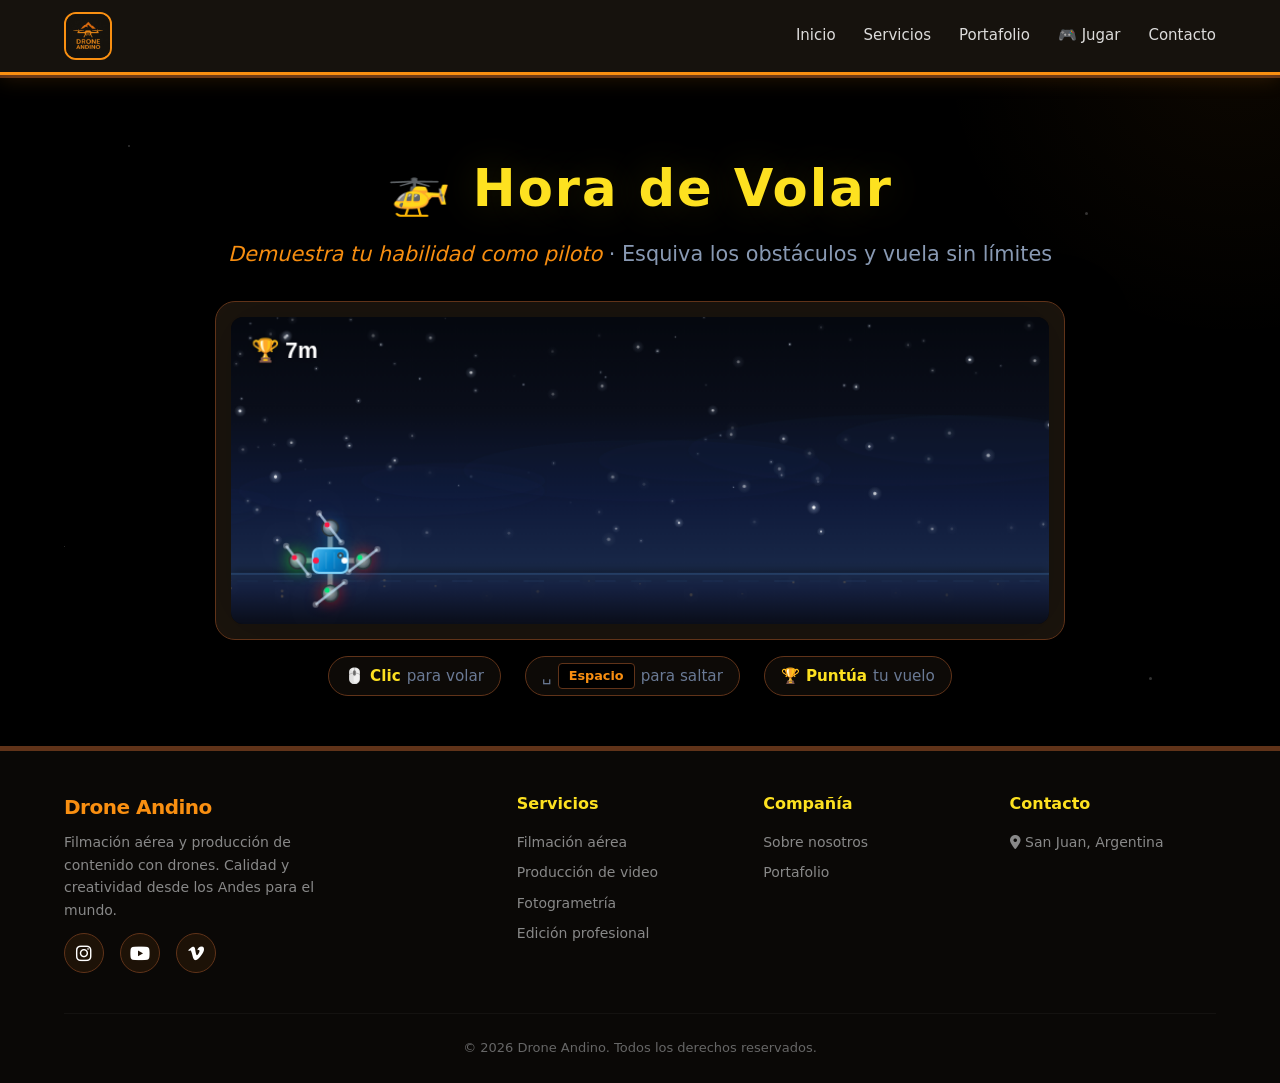
<file: game.html>
<!DOCTYPE html>
<html lang="es">
<head>
    <meta charset="UTF-8">
    <meta name="viewport" content="width=device-width, initial-scale=1.0">
    <title>Hora de Volar - DroneAndino</title>
    
    <link rel="icon" href="logo.ico" type="image/x-icon">
    <link rel="shortcut icon" href="logo.ico" type="image/x-icon">

    <!-- Google tag (gtag.js) -->
    <script async src="https://www.googletagmanager.com/gtag/js?id=G-TFX0RTS82R"></script>
    
    <link rel="stylesheet" href="https://cdnjs.cloudflare.com/ajax/libs/font-awesome/6.0.0-beta3/css/all.min.css">
    <link rel="stylesheet" href="assets/css/style.css">
    <link rel="stylesheet" href="assets/css/game-styles.css" />
</head>
<body>

    <!-- ============================================ -->
    <!-- HEADER / NAVEGACIÓN (COPIA DE TU INDEX)     -->
    <!-- ============================================ -->
    <header>
        <div class="container header-flex">
            <!-- Logo -->
            <div class="logo-area">
                <a href="#" class="logo-link">
                    <img src="logo.jpeg" alt="Drone Andino" class="logo-img">
                </a>
            </div>

            <!-- Botón hamburguesa (visible en móvil) -->
            <button class="menu-toggle" id="menuToggle" aria-label="Menú">
                <i class="fas fa-bars"></i>
            </button>

            <!-- Navegación -->
            <nav class="nav-links" id="navLinks">
                <a href="index.html">Inicio</a></li>
                <a href="index.html#servicios">Servicios</a>
                <a href="index.html#portafolio">Portafolio</a>
                <a href="game.html">🎮 Jugar</a>
                <a href="index.html#contacto">Contacto</a>
            </nav>
        </div>
    </header>

    <!-- ============================================ -->
    <!-- SECCIÓN: HORA DE VOLAR (TU SECCIÓN ACTUAL)  -->
    <!-- ============================================ -->
    <section class="game-section" id="game-section">
        
        <!-- Estrellas decorativas -->
        <div class="game-stars">
            <span style="top: 10%; left: 10%; width: 2px; height: 2px;"></span>
            <span style="top: 20%; right: 15%; width: 3px; height: 3px;"></span>
            <span style="bottom: 30%; left: 20%; width: 2px; height: 2px;"></span>
            <span style="top: 50%; right: 25%; width: 2px; height: 2px;"></span>
            <span style="bottom: 10%; right: 10%; width: 3px; height: 3px;"></span>
            <span style="top: 70%; left: 5%; width: 1px; height: 1px;"></span>
            <span style="top: 40%; left: 60%; width: 2px; height: 2px;"></span>
            <span style="top: 80%; left: 40%; width: 1px; height: 1px;"></span>
        </div>

        <div class="game-container">
            
            <!-- Título -->
            <h2 class="game-title">
                🚁 <span class="highlight">Hora de Volar</span>
            </h2>
            
            <!-- Subtítulo -->
            <p class="game-subtitle">
                <i>Demuestra tu habilidad como piloto</i> · Esquiva los obstáculos y vuela sin límites
            </p>

            <!-- Contenedor del juego -->
            <div class="game-wrapper">
                <div class="game-canvas-container">
                    <canvas id="game-canvas" width="800" height="300"></canvas>
                </div>
            </div>

            <!-- Controles -->
            <div class="game-controls">
                <span class="control-item">
                    🖱️ <strong>Clic</strong> para volar
                </span>
                <span class="control-item">
                    ␣ <span class="key">Espacio</span> para saltar
                </span>
                <span class="control-item">
                    <span class="score-icon">🏆</span> <strong>Puntúa</strong> tu vuelo
                </span>
            </div>
        </div>
    </section>

    <!-- ===== FOOTER ===== -->
    <footer>
        <div class="container">
            <div class="footer-grid">
                <div class="footer-brand">
                    <span class="logo-text">Drone Andino</span>
                    <p>Filmación aérea y producción de contenido con drones. Calidad y creatividad desde los Andes para el mundo.</p>
                    <div class="footer-social">
                        <a href="https://www.instagram.com/droneandino?igsh=MXBjbDl4eXp1NTd3OQ==" target="_blank" aria-label="Instagram"><i class="fab fa-instagram"></i></a>
                        <a href="https://www.youtube.com/channel/UCT0gL7VE6x8AtdxTVbuy90Q" target="_blank" aria-label="YouTube"><i class="fab fa-youtube"></i></a>
                        <a href="#" aria-label="Vimeo"><i class="fab fa-vimeo-v"></i></a>
                    </div>
                </div>
                <div class="footer-col">
                    <h4>Servicios</h4>
                    <a href="#">Filmación aérea</a>
                    <a href="#">Producción de video</a>
                    <a href="#">Fotogrametría</a>
                    <a href="#">Edición profesional</a>
                </div>
                <div class="footer-col">
                    <h4>Compañía</h4>
                    <a href="#">Sobre nosotros</a>
                    <a href="#">Portafolio</a>
                </div>
                <div class="footer-col">
                    <h4>Contacto</h4>
                    <a href="#"><i class="fas fa-map-marker-alt"></i> San Juan, Argentina</a>
                </div>
            </div>
            <div class="footer-bottom">
                &copy; 2026 Drone Andino. Todos los derechos reservados.
            </div>
        </div>
    </footer>

    <script src="assets/js/game-sounds.js"></script> 
    <script src="assets/js/game.js"></script>

    <script>
        document.addEventListener('DOMContentLoaded', function() {
            const menuToggle = document.getElementById('menuToggle');
            const navLinks = document.getElementById('navLinks');

            if (menuToggle && navLinks) {
                // Abrir/cerrar menú al hacer clic en el botón
                menuToggle.addEventListener('click', function() {
                    navLinks.classList.toggle('open');
                    this.classList.toggle('active');
                    
                    // Cambiar ícono entre barras y "X"
                    const icon = this.querySelector('i');
                    if (navLinks.classList.contains('open')) {
                        icon.className = 'fas fa-times';
                    } else {
                        icon.className = 'fas fa-bars';
                    }
                });

                // Cerrar el menú automáticamente al hacer clic en un enlace
                navLinks.querySelectorAll('a').forEach(link => {
                    link.addEventListener('click', function() {
                        navLinks.classList.remove('open');
                        menuToggle.classList.remove('active');
                        const icon = menuToggle.querySelector('i');
                        if (icon) {
                            icon.className = 'fas fa-bars';
                        }
                    });
                });
            }
        });
    </script>

    <script>
        window.dataLayer = window.dataLayer || [];
        function gtag(){dataLayer.push(arguments);}
        gtag('js', new Date());

        gtag('config', 'G-TFX0RTS82R');
    </script>
</body>
</html>
</file>
<file: assets/css/style.css>
/* ----- RESET Y BASE ----- */
* {
    margin: 0;
    padding: 0;
    box-sizing: border-box;
}

body {
    font-family: 'Segoe UI', Roboto, system-ui, -apple-system, sans-serif;
    background: #000000;
    color: #ffffff;
    line-height: 1.6;
}

.container {
    max-width: 1200px;
    margin: 0 auto;
    padding: 0 24px;
}

/* ----- HEADER / NAV ----- */
header {
    background: #16120D;
    padding: 12px 0;
    border-bottom: 3px solid #F98F11;
    position: sticky;
    top: 0;
    z-index: 1000;
    box-shadow: 0 4px 20px rgba(249, 143, 17, 0.15);
}

.header-flex {
    display: flex;
    justify-content: space-between;
    align-items: center;
    flex-wrap: wrap;
    gap: 16px;
}

/* ----- LOGO ----- */
.logo-area {
    display: flex;
    align-items: center;
}

.logo-link {
    display: flex;
    align-items: center;
    gap: 12px;
    text-decoration: none;
}

.logo-img {
    width: 48px;
    height: 48px;
    border-radius: 12px;
    object-fit: cover;
    border: 2px solid #F98F11;
    transition: all 0.3s ease;
}

.logo-link:hover .logo-img {
    border-color: #FDE120;
    transform: scale(1.05);
    box-shadow: 0 0 20px rgba(249, 143, 17, 0.3);
}

.logo-text {
    font-size: 22px;
    font-weight: 700;
    color: #F98F11;
    letter-spacing: -0.5px;
    white-space: nowrap;
}

.logo-text span {
    color: #F98F11;
}

/* ----- MENÚ HAMBURGUESA (Móvil) ----- */
.menu-toggle {
    display: none;
    background: transparent;
    border: 2px solid #F98F11;
    border-radius: 8px;
    color: #ffffff;
    font-size: 22px;
    padding: 8px 12px;
    width: 44px;
    height: 44px;
    align-items: center;
    justify-content: center;
    cursor: pointer;
    transition: all 0.3s ease;
    line-height: 1;
}

.menu-toggle:hover {
    background: #F98F11;
    color: #000000;
}

.menu-toggle.active {
    border-color: #FDE120;
    background: #FDE120;
    color: #000000;
}

/* ----- NAVEGACIÓN ----- */
.nav-links {
    display: flex;
    gap: 28px;
    align-items: center;
    flex-wrap: wrap;
    transition: all 0.3s ease;
}

.nav-links a {
    color: rgba(255, 255, 255, 0.85);
    text-decoration: none;
    font-weight: 500;
    font-size: 15px;
    transition: color 0.2s;
    display: inline-flex;
    align-items: center;
    gap: 6px;
    padding: 6px 0;
    border-bottom: 2px solid transparent;
}

.nav-links a:hover {
    color: #FDE120;
    border-bottom-color: #F98F11;
}

.btn-outline-dark {
    border: 1.5px solid #F98F11 !important;
    padding: 6px 20px !important;
    border-radius: 30px !important;
    border-bottom: none !important;
    transition: all 0.2s;
    color: #ffffff !important;
}

.btn-outline-dark:hover {
    background: #F98F11 !important;
    color: #000000 !important;
    border-color: #F98F11 !important;
    border-bottom: none !important;
}

/* ----- HERO (con video de fondo) ----- */
.hero {
    position: relative;
    overflow: hidden;
    background: rgba(0, 0, 0, 0.5);
    padding: 80px 0 70px;
    border-bottom: 4px solid #603319;
    min-height: 100vh;
    display: flex;
    align-items: center;
}

/* Video de fondo SOLO para el Hero */
.hero-video-fondo {
    position: absolute;
    top: 0;
    left: 0;
    min-width: 100%;
    min-height: 100%;
    width: auto;
    height: auto;
    z-index: -1;
    object-fit: cover;
}

/* Capa oscura sobre el video para mejor legibilidad */
.hero::after {
    content: '';
    position: absolute;
    top: 0;
    left: 0;
    width: 100%;
    height: 100%;
    background: rgba(0, 0, 0, 0.3);
    z-index: 0;
    pointer-events: none;
}

/* Gradiente decorativo (se mantiene) */
.hero::before {
    content: '';
    position: absolute;
    top: -50%;
    right: -20%;
    width: 600px;
    height: 600px;
    background: radial-gradient(circle, rgba(249, 143, 17, 0.08) 0%, transparent 70%);
    border-radius: 50%;
    pointer-events: none;
    z-index: 1;
}

.hero-grid {
    display: grid;
    grid-template-columns: 1fr 1fr;
    gap: 50px;
    align-items: center;
    position: relative;
    z-index: 2;
}

.hero h1 {
    font-size: 44px;
    font-weight: 800;
    line-height: 1.2;
    margin-bottom: 20px;
}

.hero h1 i {
    color: #F98F11;
    margin-right: 10px;
}

.hero h1 .highlight {
    color: #FDE120;
    text-shadow: 0 0 40px rgba(253, 225, 32, 0.3), 0 4px 20px rgba(0, 0, 0, 0.9);
}

.hero p {
    font-size: 18px;
    opacity: 0.85;
    margin-bottom: 30px;
    max-width: 500px;
    color: #cccccc;
    text-shadow: 0 2px 12px rgba(0, 0, 0, 0.9);
}

.hero-buttons {
    display: flex;
    flex-wrap: wrap;
    gap: 14px;
}

.btn-primary {
    background: #F98F11;
    color: #000000;
    padding: 12px 32px;
    border-radius: 40px;
    font-weight: 700;
    text-decoration: none;
    display: inline-flex;
    align-items: center;
    gap: 10px;
    transition: all 0.25s;
    border: none;
    font-size: 16px;
    cursor: pointer;
    box-shadow: 0 4px 20px rgba(249, 143, 17, 0.3);
}

.btn-primary:hover {
    background: #FDE120;
    transform: translateY(-3px);
    box-shadow: 0 8px 30px rgba(253, 225, 32, 0.4);
}

.btn-secondary {
    background: transparent;
    color: #ffffff;
    padding: 12px 32px;
    border-radius: 40px;
    font-weight: 600;
    text-decoration: none;
    display: inline-flex;
    align-items: center;
    gap: 10px;
    border: 2px solid #603319;
    transition: all 0.25s;
}

.btn-secondary:hover {
    border-color: #F98F11;
    background: rgba(249, 143, 17, 0.1);
    transform: translateY(-3px);
}

.hero-stats {
    display: flex;
    gap: 40px;
    margin-top: 30px;
}

.hero-stats div {
    text-align: center;
}

.hero-stats .number {
    font-size: 32px;
    font-weight: 800;
    color: #FDE120;
    display: block;
    text-shadow: 0 0 20px rgba(253, 225, 32, 0.2);
}

.hero-stats .label {
    font-size: 14px;
    opacity: 0.7;
    color: #aaaaaa;
}

.hero-image-placeholder {
    background: rgba(22, 18, 13, 0.6);
    border-radius: 20px;
    padding: 40px 20px;
    text-align: center;
    border: 1px solid #603319;
    backdrop-filter: blur(4px);
    box-shadow: 0 0 40px rgba(249, 143, 17, 0.05);
}

.hero-image-placeholder i {
    font-size: 72px;
    color: #F98F11;
    opacity: 0.8;
}

.hero-image-placeholder p {
    margin-top: 16px;
    font-size: 14px;
    opacity: 0.6;
    color: #aaaaaa;
}

.badge-group {
    display: flex;
    justify-content: center;
    gap: 16px;
    margin-top: 20px;
    flex-wrap: wrap;
}

.badge-group span {
    background: rgba(249, 143, 17, 0.12);
    border: 1px solid #603319;
    padding: 6px 16px;
    border-radius: 30px;
    font-size: 13px;
    color: #FDE120;
}

/* ----- SERVICIOS ----- */
.section {
    padding: 70px 0;
}

.section-dark {
    background: #000000;
}

.section-dark-alt {
    background: #0a0806;
}

.section-title {
    font-size: 34px;
    font-weight: 700;
    margin-bottom: 16px;
    text-align: center;
}

.section-title span {
    color: #FDE120;
}

.section-subtitle {
    text-align: center;
    color: #aaaaaa;
    max-width: 600px;
    margin: 0 auto 48px;
    font-size: 17px;
}

.services-grid {
    display: grid;
    grid-template-columns: repeat(auto-fit, minmax(260px, 1fr));
    gap: 30px;
}

.service-card {
    background: #16120D;
    border-radius: 20px;
    padding: 32px 24px;
    transition: all 0.3s;
    border: 1px solid #603319;
    text-align: center;
}

.service-card:hover {
    transform: translateY(-8px);
    border-color: #F98F11;
    box-shadow: 0 12px 40px rgba(249, 143, 17, 0.08);
}

.service-card i {
    font-size: 40px;
    color: #FDE120;
    background: rgba(249, 143, 17, 0.1);
    padding: 16px;
    border-radius: 60px;
    margin-bottom: 18px;
    border: 1px solid #603319;
}

.service-card h3 {
    font-size: 20px;
    margin-bottom: 10px;
    color: #ffffff;
}

.service-card p {
    color: #aaaaaa;
    font-size: 15px;
}

/* ----- PORTAFOLIO ----- */
.portfolio-showcase {
    background: #0a0806;
    border-top: 1px solid #603319;
    border-bottom: 1px solid #603319;
}

.video-grid {
    display: grid;
    grid-template-columns: repeat(auto-fit, minmax(280px, 1fr));
    gap: 24px;
    margin-top: 30px;
}

.video-item {
    background: #16120D;
    border-radius: 16px;
    overflow: hidden;
    transition: all 0.3s;
    border: 1px solid #603319;
}

.video-item:hover {
    transform: translateY(-4px);
    border-color: #F98F11;
    box-shadow: 0 8px 30px rgba(249, 143, 17, 0.06);
}

.video-thumb {
    background: #0a0806;
    height: 160px;
    display: flex;
    align-items: center;
    justify-content: center;
    color: #603319;
    font-size: 14px;
    position: relative;
    border-bottom: 1px solid #603319;
}

.video-thumb i {
    font-size: 48px;
    color: #F98F11;
    opacity: 0.5;
    transition: all 0.3s;
}

.video-item:hover .video-thumb i {
    opacity: 1;
    color: #FDE120;
    transform: scale(1.05);
}

.video-info {
    padding: 16px 20px 20px;
}

.video-info h4 {
    font-size: 16px;
    margin-bottom: 4px;
    color: #ffffff;
}

.video-info p {
    color: #888888;
    font-size: 13px;
}

/* ----- TESTIMONIOS ----- */
.testimonials {
    background: #000000;
}

.testimonial-grid {
    display: grid;
    grid-template-columns: repeat(auto-fit, minmax(240px, 1fr));
    gap: 24px;
}

.testimonial-card {
    background: #16120D;
    padding: 24px;
    border-radius: 16px;
    border-left: 4px solid #F98F11;
    box-shadow: 0 2px 12px rgba(0, 0, 0, 0.3);
}

.testimonial-card p {
    font-style: italic;
    color: #dddddd;
    margin-bottom: 12px;
}

.testimonial-card .author {
    font-weight: 600;
    color: #FDE120;
}

.testimonial-card .role {
    font-size: 13px;
    color: #888888;
}

/* ----- CTA FINAL ----- */
.cta-section {
    background: #16120D;
    text-align: center;
    padding: 70px 20px;
    border-top: 3px solid #603319;
    border-bottom: 3px solid #603319;
}

.cta-section h2 {
    font-size: 36px;
    margin-bottom: 16px;
}

.cta-section h2 span {
    color: #FDE120;
}

.cta-section p {
    max-width: 500px;
    margin: 0 auto 30px;
    opacity: 0.8;
    color: #aaaaaa;
}

.cta-section .btn-primary {
    background: #FDE120;
    color: #000000;
}

.cta-section .btn-primary:hover {
    background: #F98F11;
    box-shadow: 0 8px 30px rgba(249, 143, 17, 0.4);
}

.social-links-cta {
    display: flex;
    gap: 16px;
    justify-content: center;
    flex-wrap: wrap;
    margin-top: 30px;
}

.social-links-cta a {
    color: #ffffff;
    font-size: 18px;
    background: rgba(249, 143, 17, 0.1);
    padding: 10px 24px;
    border-radius: 40px;
    text-decoration: none;
    display: inline-flex;
    align-items: center;
    gap: 10px;
    border: 1px solid #603319;
    transition: all 0.25s;
}

.social-links-cta a:hover {
    background: #F98F11;
    color: #000000;
    border-color: #F98F11;
    transform: translateY(-3px);
}

/* ----- FOOTER ----- */
footer {
    background: #0a0806;
    color: rgba(255, 255, 255, 0.7);
    padding: 40px 0 24px;
    border-top: 2px solid #603319;
}

.footer-grid {
    display: grid;
    grid-template-columns: 2fr 1fr 1fr 1fr;
    gap: 40px;
    margin-bottom: 40px;
}

.footer-brand .logo-text {
    font-size: 20px;
    margin-bottom: 8px;
    display: block;
}

.footer-brand p {
    font-size: 14px;
    max-width: 280px;
    color: #888888;
}

.footer-col h4 {
    color: #FDE120;
    font-size: 16px;
    margin-bottom: 14px;
}

.footer-col a {
    display: block;
    color: #888888;
    text-decoration: none;
    font-size: 14px;
    margin-bottom: 8px;
    transition: color 0.2s;
}

.footer-col a:hover {
    color: #F98F11;
}

.footer-social {
    display: flex;
    gap: 16px;
    margin-top: 12px;
}

.footer-social a {
    background: rgba(249, 143, 17, 0.08);
    width: 40px;
    height: 40px;
    border-radius: 40px;
    display: inline-flex;
    align-items: center;
    justify-content: center;
    color: #ffffff;
    font-size: 18px;
    transition: all 0.25s;
    text-decoration: none;
    border: 1px solid #603319;
}

.footer-social a:hover {
    background: #F98F11;
    color: #000000;
    transform: translateY(-3px);
    border-color: #F98F11;
}

.footer-bottom {
    border-top: 1px solid rgba(255, 255, 255, 0.04);
    padding-top: 24px;
    text-align: center;
    font-size: 13px;
    color: #666666;
}

.footer-bottom i {
    color: #F98F11;
}

/* ----- ESTILOS PARA LOS VIDEOS DE YOUTUBE ----- */
.video-wrapper {
    position: relative;
    padding-bottom: 56.25%;
    height: 0;
    overflow: hidden;
    background: #000000;
    border-bottom: 1px solid #603319;
}

.video-wrapper iframe {
    position: absolute;
    top: 0;
    left: 0;
    width: 100%;
    height: 100%;
    border: none;
}

/* ----- ESTILOS PARA VIDEOS DE FONDO EN TARJETAS ----- */
.service-card.video-card {
    position: relative;
    overflow: hidden;
    padding: 0;
    min-height: 320px;
}

.video-background {
    position: absolute;
    top: 0;
    left: 0;
    width: 100%;
    height: 100%;
    z-index: 0;
    overflow: hidden;
}

.video-background video {
    position: absolute;
    top: 50%;
    left: 50%;
    min-width: 100%;
    min-height: 100%;
    width: auto;
    height: auto;
    transform: translate(-50%, -50%);
    object-fit: cover;
    transition: all 0.3s ease;
}

.video-background.center video {
    transform: translate(-50%, -50%);
    object-position: center center;
}

.video-background.left video {
    transform: translate(-30%, -50%);
    object-position: left center;
}

.video-background.right video {
    transform: translate(-70%, -50%);
    object-position: right center;
}

.video-background .overlay {
    position: absolute;
    top: 0;
    left: 0;
    width: 100%;
    height: 100%;
    background: rgba(0, 0, 0, 0.6);
    z-index: 1;
}

.card-content {
    position: relative;
    z-index: 2;
    padding: 32px 24px;
    text-align: center;
    color: #ffffff;
    min-height: 320px;
    display: flex;
    flex-direction: column;
    justify-content: center;
    align-items: center;
}

.card-content i {
    font-size: 40px;
    color: #FDE120;
    background: rgba(249, 143, 17, 0.15);
    padding: 16px;
    border-radius: 60px;
    margin-bottom: 18px;
    border: 1px solid rgba(255, 255, 255, 0.2);
    backdrop-filter: blur(4px);
}

.card-content h3 {
    color: #ffffff;
    text-shadow: 0 2px 10px rgba(0, 0, 0, 0.5);
}

.card-content p {
    color: #eeeeee;
    text-shadow: 0 1px 8px rgba(0, 0, 0, 0.7);
}

/* ----- RESPONSIVE ----- */
@media (max-width: 900px) {
    .hero-grid {
        grid-template-columns: 1fr;
        text-align: center;
    }

    .hero p {
        margin-left: auto;
        margin-right: auto;
    }

    .hero-buttons {
        justify-content: center;
    }

    .hero-stats {
        justify-content: center;
    }

    .footer-grid {
        grid-template-columns: 1fr 1fr;
    }
}

@media (max-width: 768px) {
    .logo-img {
        width: 44px;
        height: 44px;
    }

    .menu-toggle {
        width: 44px;
        height: 44px;
        font-size: 20px;
        display: flex;
    }

    .nav-links {
        display: none;
        width: 100%;
        flex-direction: column;
        align-items: stretch;
        gap: 0;
        padding: 16px 0;
        border-top: 1px solid #603319;
        margin-top: 12px;
    }

    .nav-links.open {
        display: flex;
    }

    .nav-links a {
        padding: 12px 16px;
        border-bottom: 1px solid rgba(255, 255, 255, 0.05);
        justify-content: center;
        font-size: 16px;
    }

    .nav-links a:hover {
        border-bottom-color: #F98F11;
    }

    .btn-outline-dark {
        justify-content: center !important;
        margin-top: 8px;
        border: 1.5px solid #F98F11 !important;
        border-radius: 30px !important;
        padding: 10px 20px !important;
    }

    .logo-img {
        width: 40px;
        height: 40px;
    }

    .logo-text {
        font-size: 18px;
    }

    .hero-video-fondo {
        object-position: 100% 50%;
    }

    .hero::after {
        display: none;
    }
}

@media (max-width: 600px) {
    .header-flex {
        display: flex;
        justify-content: space-between;
        align-items: center;
        flex-wrap: nowrap;
        gap: 16px;
    }

    .nav-links {
        justify-content: center;
    }

    .hero h1 {
        font-size: 30px;
    }

    .footer-grid {
        grid-template-columns: 1fr;
        gap: 30px;
    }

    .section {
        padding: 50px 0;
    }

    .hero-image-placeholder i {
        font-size: 48px;
    }
}

@media (max-width: 400px) {
    .logo-img {
        width: 40px;
        height: 40px;
    }

    .menu-toggle {
        width: 40px;
        height: 40px;
        font-size: 18px;
    }

    .logo-text {
        font-size: 16px;
    }
}
</file>
<file: assets/css/game-styles.css>
/* ============================================ */
/* ESTILOS PARA EL JUEGO "HORA DE VOLAR"        */
/* Respeta la identidad visual de DroneAndino   */
/* ============================================ */

/* ----- CONTENEDOR PRINCIPAL ----- */
.game-section {
    background: #000000;
    padding: 70px 20px 50px;
    position: relative;
    overflow: hidden;
    border-top: 3px solid #603319;
    border-bottom: 3px solid #603319;
}

/* Fondo con gradiente sutil */
.game-section::before {
    content: '';
    position: absolute;
    top: -50%;
    right: -20%;
    width: 600px;
    height: 600px;
    background: radial-gradient(circle, rgba(249, 143, 17, 0.05) 0%, transparent 70%);
    border-radius: 50%;
    pointer-events: none;
    z-index: 0;
}

/* Decoración de estrellas */
.game-stars {
    position: absolute;
    top: 0;
    left: 0;
    right: 0;
    bottom: 0;
    pointer-events: none;
    opacity: 0.2;
    z-index: 0;
}

.game-stars span {
    position: absolute;
    background: #ffffff;
    border-radius: 50%;
}

/* ----- TÍTULOS ----- */
.game-title {
    text-align: center;
    font-size: clamp(2rem, 6vw, 3.2rem);
    font-weight: 800;
    color: #ffffff;
    margin-bottom: 8px;
    letter-spacing: 2px;
    position: relative;
    z-index: 1;
}

.game-title .highlight {
    color: #FDE120;
    text-shadow: 0 0 40px rgba(253, 225, 32, 0.15);
}

.game-subtitle {
    text-align: center;
    font-size: clamp(1rem, 2vw, 1.3rem);
    color: #8a9bb5;
    margin-bottom: 30px;
    font-weight: 300;
    position: relative;
    z-index: 1;
}

.game-subtitle i {
    color: #F98F11;
}

/* ----- CONTENEDOR DEL CANVAS ----- */
.game-wrapper {
    max-width: 850px;
    margin: 0 auto;
    position: relative;
    z-index: 1;
}

.game-canvas-container {
    background: #16120D;
    border-radius: 20px;
    padding: 15px;
    box-shadow: 0 20px 60px rgba(0, 0, 0, 0.7), inset 0 0 60px rgba(249, 143, 17, 0.03);
    border: 1px solid #603319;
    transition: border-color 0.3s ease, box-shadow 0.3s ease;
}

.game-canvas-container:hover {
    border-color: #F98F11;
    box-shadow: 0 20px 60px rgba(0, 0, 0, 0.7), 0 0 40px rgba(249, 143, 17, 0.05);
}

/* ----- CANVAS ----- */
#game-canvas {
    display: block;
    width: 100%;
    height: auto;
    border-radius: 12px;
    cursor: pointer;
    background: #0a0806;
    aspect-ratio: 800 / 300;
}

/* ----- CONTROLES (debajo del juego) ----- */
.game-controls {
    text-align: center;
    margin-top: 16px;
    color: #6a7a95;
    font-size: 0.95rem;
    display: flex;
    justify-content: center;
    gap: 24px;
    flex-wrap: wrap;
    position: relative;
    z-index: 1;
}

.game-controls .control-item {
    display: inline-flex;
    align-items: center;
    gap: 6px;
    background: rgba(22, 18, 13, 0.6);
    padding: 6px 16px;
    border-radius: 30px;
    border: 1px solid #603319;
}

.game-controls .control-item strong {
    color: #FDE120;
}

.game-controls .control-item .key {
    background: #000000;
    color: #F98F11;
    padding: 2px 10px;
    border-radius: 4px;
    font-size: 0.8rem;
    border: 1px solid #603319;
    font-weight: 700;
}

.game-controls .control-item .score-icon {
    color: #FDE120;
}

/* ----- ESTADO DEL JUEGO (mensajes) ----- */
.game-status {
    text-align: center;
    margin-top: 12px;
    font-size: 0.9rem;
    color: #888888;
    position: relative;
    z-index: 1;
}

.game-status .ready {
    color: #FDE120;
}

.game-status .playing {
    color: #4FC3F7;
}

.game-status .gameover {
    color: #FF5252;
}

/* ----- BOTÓN PARA REINICIAR (opcional) ----- */
.game-restart-btn {
    display: none;
    background: #F98F11;
    color: #000000;
    border: none;
    padding: 10px 30px;
    border-radius: 30px;
    font-weight: 700;
    font-size: 1rem;
    cursor: pointer;
    transition: all 0.3s ease;
    margin: 16px auto 0;
    position: relative;
    z-index: 1;
}

.game-restart-btn:hover {
    background: #FDE120;
    transform: scale(1.05);
    box-shadow: 0 4px 20px rgba(249, 143, 17, 0.3);
}

.game-restart-btn.show {
    display: block;
}

/* ----- RESPONSIVE ----- */
@media (max-width: 768px) {
    .game-section {
        padding: 50px 16px 40px;
    }

    .game-canvas-container {
        padding: 10px;
        border-radius: 16px;
    }

    #game-canvas {
        border-radius: 10px;
    }

    .game-controls {
        gap: 12px;
        font-size: 0.85rem;
    }

    .game-controls .control-item {
        padding: 4px 12px;
    }

    .game-controls .control-item .key {
        padding: 1px 8px;
        font-size: 0.7rem;
    }
}

@media (max-width: 480px) {
    .game-section {
        padding: 40px 12px 30px;
    }

    .game-canvas-container {
        padding: 8px;
        border-radius: 12px;
    }

    .game-controls {
        gap: 8px;
        font-size: 0.75rem;
        flex-direction: column;
        align-items: center;
    }

    .game-controls .control-item {
        padding: 4px 12px;
        width: auto;
    }
}

/* ----- ANIMACIONES (opcional) ----- */
@keyframes pulse-glow {
    0%, 100% {
        box-shadow: 0 0 20px rgba(249, 143, 17, 0.05);
    }
    50% {
        box-shadow: 0 0 40px rgba(249, 143, 17, 0.12);
    }
}

.game-canvas-container {
    animation: pulse-glow 3s ease-in-out infinite;
}

/* Efecto de brillo en el borde al pasar el mouse */
.game-canvas-container::after {
    content: '';
    position: absolute;
    inset: -2px;
    border-radius: 22px;
    background: linear-gradient(135deg, transparent 40%, rgba(249, 143, 17, 0.1) 50%, transparent 60%);
    opacity: 0;
    transition: opacity 0.5s ease;
    pointer-events: none;
    z-index: 0;
}

.game-canvas-container:hover::after {
    opacity: 1;
}

/* ----- UTILITARIO PARA EL CONTENEDOR ----- */
.game-container {
    position: relative;
    z-index: 1;
}

/* --- RESPETAR TUS COLORES --- */
/* Uso tus colores principales:
   - #F98F11 (naranja principal)
   - #FDE120 (amarillo/dorado)
   - #603319 (marrón oscuro)
   - #16120D (fondo oscuro)
   - #0a0806 (fondo más oscuro)
   - #000000 (negro)
*/
</file>
